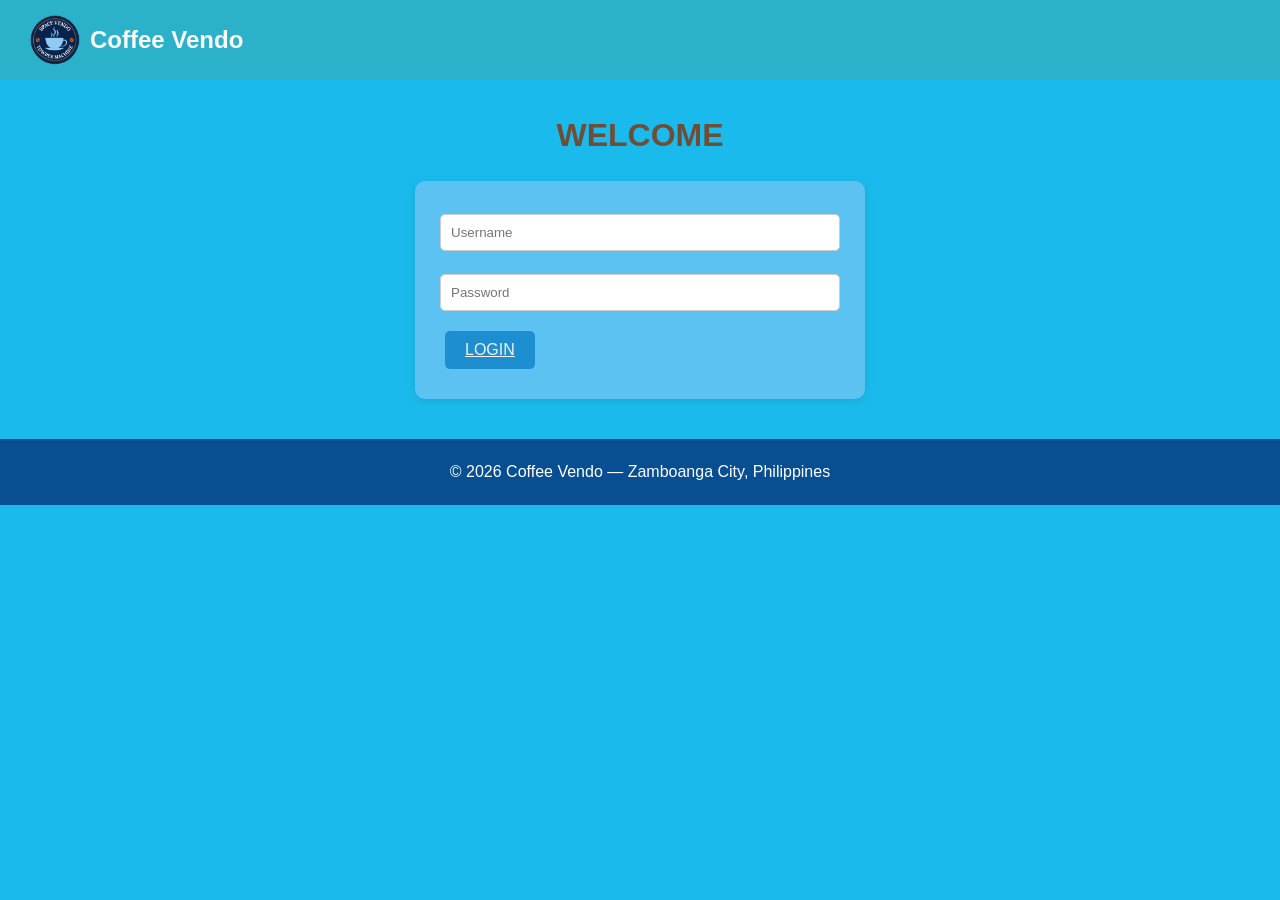
<file: index.html>
<!DOCTYPE html>
<html>
<head>
  <title>Login in Coffee Vendo Machine</title>
  <link rel="stylesheet" href="style.css">
</head>
<body>
  <header>
    <div class="logo">  <img src="logo.png.png" alt="logo"> Coffee Vendo
     
    </div>
    
  </header>

  <main>
    <h1 style="text-align:center;">WELCOME</h1>
    <form>
      <input type="text" name="username" placeholder="Username" required> <!-- 5b -->

      <input type="password" name="password" placeholder="Password" required> <!-- 5b -->

     
      <button type="submit"><a href="home.html" style="color:#f1f1f0;">LOGIN</a></button> 
    
    </form>

  </main>

  <footer>
    &copy; 2026 Coffee Vendo — Zamboanga City, Philippines
  </footer>

  
</body>
</html>
</file>
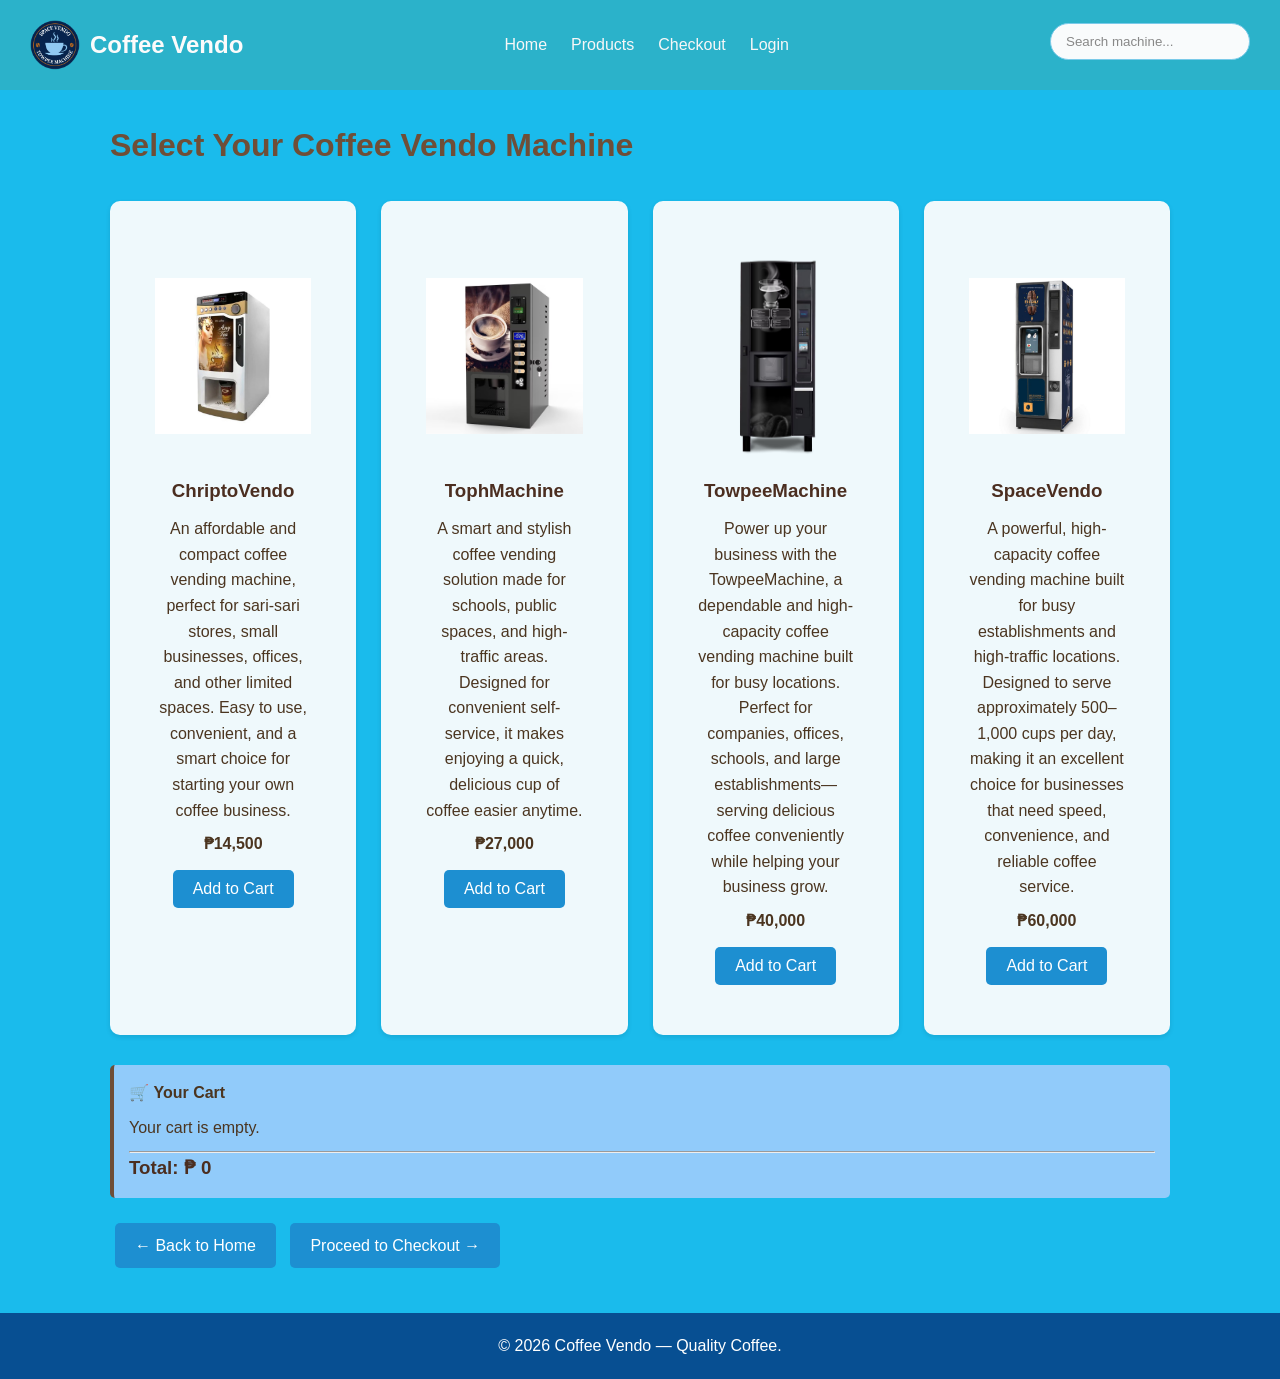
<file: cart.html>
<!DOCTYPE html>
<html>

<head>

  <title>Products — Coffee Vendo</title>

  <link rel="stylesheet" href="style.css">

</head>


<body>


    

  <header>

    <div class="logo">

      <img
        src="logo.png.png"
        alt="logo"
      >

      Coffee Vendo

    </div>


    <nav>

      <a href="home.html">
        Home
      </a>

      <a href="cart.html">
        Products
      </a>

      <a href="checkout.html">
        Checkout
      </a>

      <a href="login.html">
        Login
      </a>

    </nav>


    <!-- SEARCH -->

    <input
      type="text"
      id="searchInput"
      class="search-bar"
      placeholder="Search machine..."
    >

  </header>



       

  <main>


    <h1>
      Select Your Coffee Vendo Machine
    </h1>


         

    <div class="product-grid">


      <!-- PRODUCT 1 -->

      <div class="product-card">

        <img
          src="vendo.jpeg"
          alt="ChriptoVendo"
        >

        <h3>
          ChriptoVendo
        </h3>

        <p>
          An affordable and compact coffee vending machine, perfect for sari-sari stores, small businesses, offices, and other limited spaces. Easy to use, convenient, and a smart choice for starting your own coffee business.
        </p>

        <p>
          <b>₱14,500</b>
        </p>

        <button
          onclick="addToCart('ChriptoVendo', 14500)"
          type="button"
        >
          Add to Cart
        </button>

      </div>



      <!-- PRODUCT 2 -->

      <div class="product-card">

        <img
          src="coin.jpeg.avif"
          alt="TophMachine"
        >

        <h3>
          TophMachine
        </h3>

        <p>
          A smart and stylish coffee vending solution made for schools, public spaces, and high-traffic areas. Designed for convenient self-service, it makes enjoying a quick, delicious cup of coffee easier anytime.
        </p>

        <p>
          <b>₱27,000</b>
        </p>

        <button
          onclick="addToCart('TophMachine', 27000)"
          type="button"
        >
          Add to Cart
        </button>

      </div>



      <!-- PRODUCT 3 -->

      <div class="product-card">

        <img
          src="companyvendo.jpeg.avif"
          alt="TowpeeMachine"
        >

        <h3>
          TowpeeMachine
        </h3>

        <p>
          Power up your business with the TowpeeMachine, a dependable and high-capacity coffee vending machine built for busy locations. Perfect for companies, offices, schools, and large establishments—serving delicious coffee conveniently while helping your business grow.
        </p>

        <p>
          <b>₱40,000</b>
        </p>

        <button
          onclick="addToCart('TowpeeMachine', 40000)"
          type="button"
        >
          Add to Cart
        </button>

      </div>



      <!-- PRODUCT 4 -->

      <div class="product-card">

        <img
          src="SpaceVendo.jpg"
          alt="SpaceVendo"
        >

        <h3>
          SpaceVendo
        </h3>

        <p>
          A powerful, high-capacity coffee vending machine built for busy establishments and high-traffic locations. Designed to serve approximately 500–1,000 cups per day, making it an excellent choice for businesses that need speed, convenience, and reliable coffee service.
        </p>

        <p>
          <b>₱60,000</b>
        </p>

        <button
          onclick="addToCart('SpaceVendo', 60000)"
          type="button"
        >
          Add to Cart
        </button>

      </div>


    </div>




    <div class="dialog">

      🛒 <b>Your Cart</b>


      <div id="cart-items">

      </div>


      <hr>


      <h3>

        Total: ₱

        <span id="cart-total">
          0
        </span>

      </h3>

    </div>



        

    <div class="cart-buttons">

      <a
        href="home.html"
        class="btn"
      >
        ← Back to Home
      </a>


      <a
        href="checkout.html"
        class="btn"
      >
        Proceed to Checkout →
      </a>

    </div>


  </main>




  <footer>

    &copy; 2026 Coffee Vendo —
    Quality Coffee. 
  </footer>




  <script>


    /* =========================
       GET SAVED CART
       ========================= */

    let cart =
      JSON.parse(
        localStorage.getItem("cart")
      ) || [];



    /* =========================
       ADD TO CART
       ========================= */

    function addToCart(name, price) {


      /* CHECK IF PRODUCT ALREADY EXISTS */

      let existingProduct =
        cart.find(
          product =>
            product.name === name
        );


      if (existingProduct) {


        /* INCREASE QUANTITY */

        existingProduct.quantity += 1;


      } else {


        /* ADD NEW PRODUCT */

        cart.push({

          name: name,

          price: price,

          quantity: 1

        });

      }


      /* SAVE CART */

      localStorage.setItem(
        "cart",
        JSON.stringify(cart)
      );


      /* UPDATE DISPLAY */

      displayCart();


      alert(
        name +
        " added to cart!"
      );

    }



    /* =========================
       DISPLAY CART
       ========================= */

    function displayCart() {


      const cartItems =
        document.getElementById(
          "cart-items"
        );


      const cartTotal =
        document.getElementById(
          "cart-total"
        );


      cartItems.innerHTML = "";


      let total = 0;



      /* EMPTY CART */

      if (cart.length === 0) {


        cartItems.innerHTML =
          "<p>Your cart is empty.</p>";


        cartTotal.textContent =
          "0";


        return;

      }



      /* DISPLAY EACH PRODUCT */

      cart.forEach(
        function(product, index) {


          let itemTotal =
            product.price *
            product.quantity;


          total += itemTotal;



          let item =
            document.createElement(
              "div"
            );


          item.className =
            "cart-item";


          item.innerHTML = `

            <p>

              <b>
                ${product.name}
              </b>

              — ₱${product.price.toLocaleString()}

              × ${product.quantity}

              =

              <b>
                ₱${itemTotal.toLocaleString()}
              </b>

              <button
                onclick="removeFromCart(${index})"
                type="button"
              >
                Remove
              </button>

            </p>

          `;


          cartItems.appendChild(
            item
          );

        }
      );



      /* SHOW TOTAL */

      cartTotal.textContent =
        total.toLocaleString();

    }



    /* =========================
       REMOVE PRODUCT
       ========================= */

    function removeFromCart(index) {


      cart.splice(
        index,
        1
      );


      localStorage.setItem(
        "cart",
        JSON.stringify(cart)
      );


      displayCart();

    }



    /* =========================
       SEARCH PRODUCTS
       ========================= */

    function searchProducts() {


      const searchInput =
        document.getElementById(
          "searchInput"
        );


      const searchText =
        searchInput.value
          .trim()
          .toLowerCase();


      const products =
        document.querySelectorAll(
          ".product-card"
        );


      /* EMPTY SEARCH */

      if (searchText === "") {


        products.forEach(
          function(product) {

            product.style.display =
              "";

          }
        );


        return;

      }



      let found = false;



      /* SEARCH EACH PRODUCT */

      products.forEach(
        function(product) {


          const productName =
            product
              .querySelector("h3")
              .textContent
              .toLowerCase();


          const productDescription =
            product
              .querySelector("p")
              .textContent
              .toLowerCase();



          if (
            productName.includes(
              searchText
            )

            ||

            productDescription.includes(
              searchText
            )
          ) {


            product.style.display =
              "";


            found = true;


          } else {


            product.style.display =
              "none";

          }

        }
      );



      /* NO PRODUCT FOUND */

      if (!found) {

        alert(
          'No machine found for "' +
          searchInput.value +
          '".'
        );

      }

    }



    /* =========================
       ENTER KEY SEARCH
       ========================= */

    document
      .getElementById("searchInput")
      .addEventListener(
        "keydown",
        function(event) {


          if (
            event.key === "Enter"
          ) {

            searchProducts();

          }

        }
      );



    /* =========================
       LOAD CART WHEN PAGE OPENS
       ========================= */

    displayCart();


  </script>


</body>

</html>
</file>
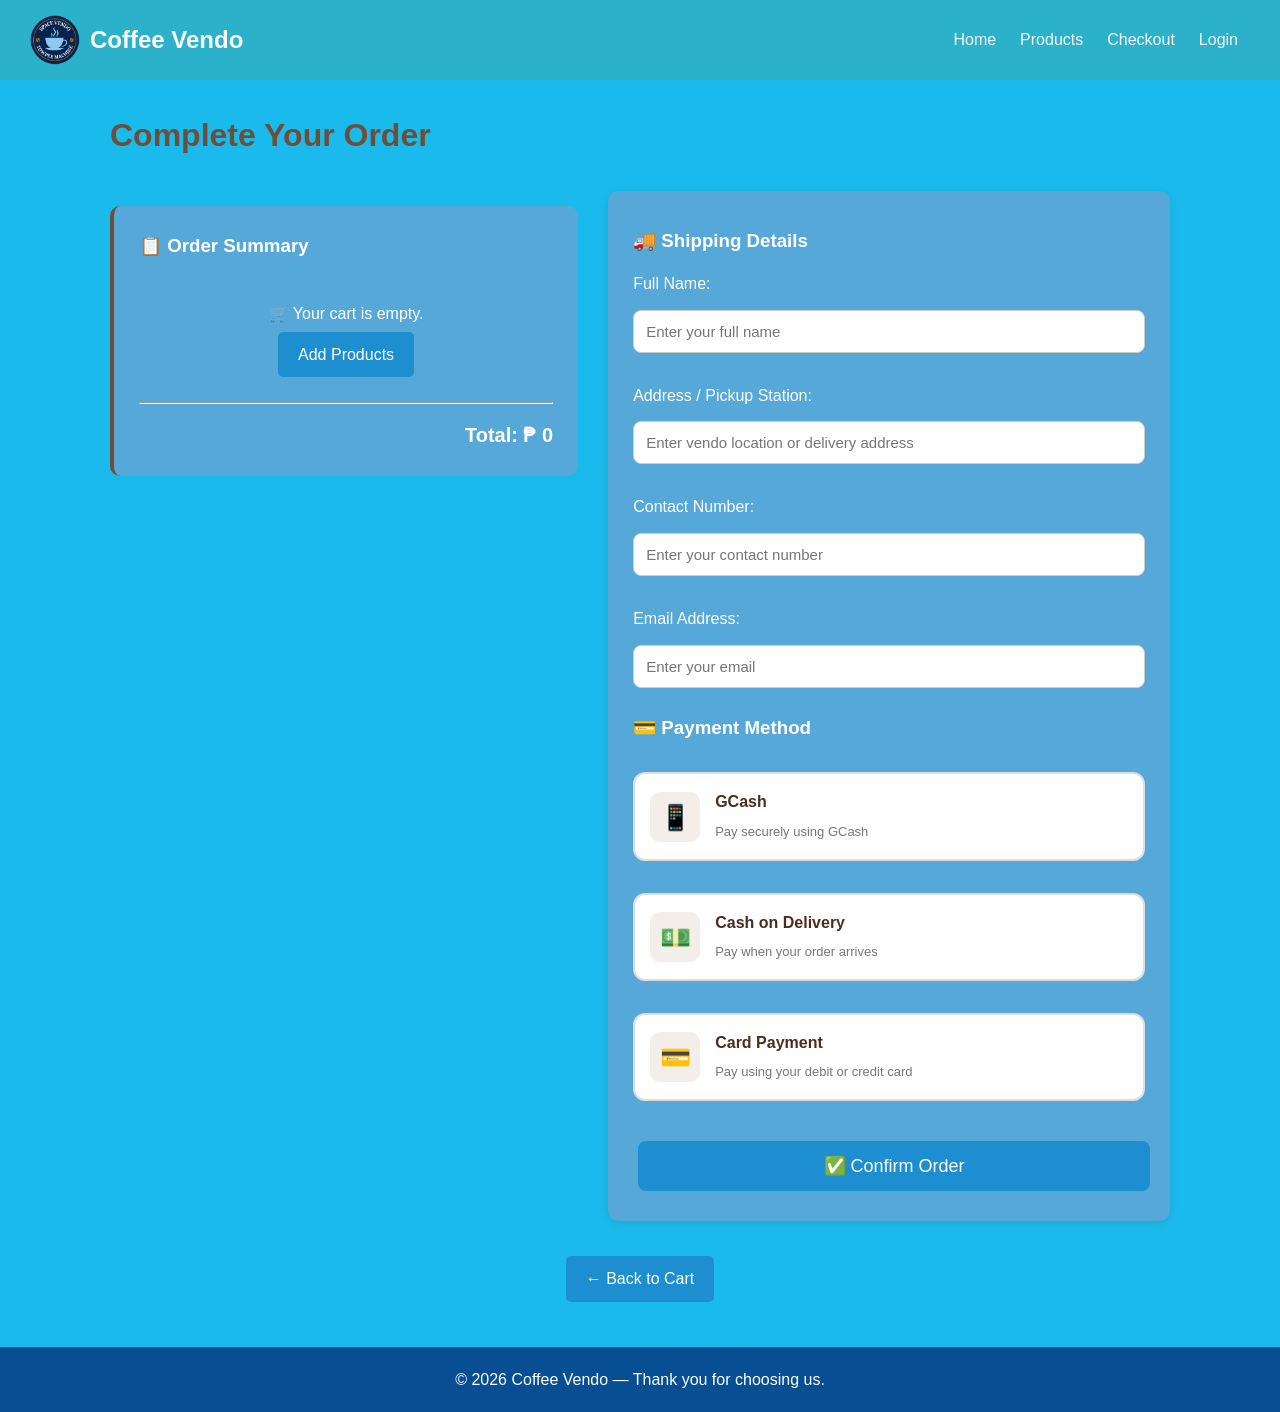
<file: checkout.html>
<!DOCTYPE html>
<html>

<head>

    <title>Checkout — Coffee Vendo</title>

    <link rel="stylesheet" href="style.css">

</head>


<body>


    <!-- =========================
         HEADER
         ========================= -->

    <header>

        <div class="logo"> <img src="logo.png.png" alt="logo"> Coffee Vendo


        </div>


        <nav>

            <a href="home.html">
                Home
            </a>

            <a href="cart.html">
                Products
            </a>

            <a href="checkout.html">
                Checkout
            </a>

            <a href="login.html">
                Login
            </a>

        </nav>

    </header>



    <!-- =========================
         MAIN
         ========================= -->

    <main>

        <h1>
            Complete Your Order
        </h1>


        <!-- =========================
             CHECKOUT TWO COLUMNS
             ========================= -->

        <div class="checkout-container">


            <!-- =========================
                 LEFT SIDE
                 ORDER SUMMARY
                 ========================= -->

            <div class="checkout-left">

                <div class="dialog order-summary">

                    <h3>
                        📋 Order Summary
                    </h3>


                    <div id="order-items">

                        <!-- Products will appear here -->

                    </div>


                    <hr>


                    <div class="order-total">

                        <b>

                            Total: ₱

                            <span id="order-total">
                                0
                            </span>

                        </b>

                    </div>

                </div>

            </div>



            <!-- =========================
                 RIGHT SIDE
                 SHIPPING + PAYMENT
                 ========================= -->

            <div class="checkout-right">


                <form id="checkout-form">


                    <!-- =========================
                         SHIPPING DETAILS
                         ========================= -->

                    <h3>
                        🚚 Shipping Details
                    </h3>


                    <label>
                        Full Name:
                    </label>


                    <input
                        type="text"
                        id="fullname"
                        placeholder="Enter your full name"
                        required
                    >


                    <label>
                        Address / Pickup Station:
                    </label>


                    <input
                        type="text"
                        id="address"
                        placeholder="Enter vendo location or delivery address"
                        required
                    >


                    <label>
                        Contact Number:
                    </label>


                    <input
                        type="tel"
                        id="contact"
                        placeholder="Enter your contact number"
                        required
                    >


                    <label>
                        Email Address:
                    </label>


                    <input
                        type="email"
                        id="email"
                        placeholder="Enter your email"
                        required
                    >



                    <!-- =========================
                         PAYMENT METHOD
                         ========================= -->

                    <h3>
                        💳 Payment Method
                    </h3>


                    <div class="payment-methods">


                        <!-- GCASH -->

                        <label class="payment-option">

                            <input
                                type="radio"
                                name="pay"
                                value="G-cash payment"
                                required
                            >


                            <div class="payment-card">

                                <div class="payment-icon">
                                    📱
                                </div>


                                <div class="payment-info">

                                    <strong>
                                        GCash
                                    </strong>

                                    <small>
                                        Pay securely using GCash
                                    </small>

                                </div>


                                <div class="payment-check">
                                    ✓
                                </div>

                            </div>

                        </label>



                        <!-- CASH ON DELIVERY -->

                        <label class="payment-option">

                            <input
                                type="radio"
                                name="pay"
                                value="Cash on delivery"
                            >


                            <div class="payment-card">

                                <div class="payment-icon">
                                    💵
                                </div>


                                <div class="payment-info">

                                    <strong>
                                        Cash on Delivery
                                    </strong>

                                    <small>
                                        Pay when your order arrives
                                    </small>

                                </div>


                                <div class="payment-check">
                                    ✓
                                </div>

                            </div>

                        </label>



                        <!-- CARD PAYMENT -->

                        <label class="payment-option">

                            <input
                                type="radio"
                                name="pay"
                                value="Card Payment"
                            >


                            <div class="payment-card">

                                <div class="payment-icon">
                                    💳
                                </div>


                                <div class="payment-info">

                                    <strong>
                                        Card Payment
                                    </strong>

                                    <small>
                                        Pay using your debit or credit card
                                    </small>

                                </div>


                                <div class="payment-check">
                                    ✓
                                </div>

                            </div>

                        </label>

                    </div>



                    <!-- CONFIRM ORDER -->

                    <button
                        type="submit"
                        class="confirm-order-button"
                    >
                        ✅ Confirm Order
                    </button>


                </form>

            </div>

        </div>



        <!-- =========================
             SUCCESS MESSAGE
             ========================= -->

        <div
            id="success-message"
            class="success-message"
        >

            <h2>
                ✅ Order Confirmed!
            </h2>


            <p>

                Thank you,

                <b id="customer-name"></b>!

            </p>


            <p>
                Your order has been successfully placed.
            </p>


            <p>
                We will contact you using the information you provided.
            </p>

        </div>



        <!-- =========================
             BACK TO CART
             ========================= -->

        <div class="back-to-cart">

            <a
                href="cart.html"
                class="btn"
            >
                ← Back to Cart
            </a>

        </div>


    </main>



    <!-- =========================
         FOOTER
         ========================= -->

    <footer>

        &copy; 2026 Coffee Vendo —
        Thank you for choosing us. 

    </footer>



    <!-- =========================
         JAVASCRIPT
         ========================= -->

    <script>

        // GET CART

        let cart =
            JSON.parse(
                localStorage.getItem("cart")
            ) || [];



        // DISPLAY ORDER

        function displayOrder() {

            const orderItems =
                document.getElementById(
                    "order-items"
                );


            const orderTotal =
                document.getElementById(
                    "order-total"
                );


            orderItems.innerHTML = "";


            // EMPTY CART

            if (cart.length === 0) {

                orderItems.innerHTML = `

                    <div class="empty-cart">

                        <p>
                            🛒 Your cart is empty.
                        </p>


                        <a
                            href="cart.html"
                            class="btn"
                        >
                            Add Products
                        </a>

                    </div>

                `;


                orderTotal.textContent = "0";

                return;

            }


            let total = 0;


            // DISPLAY PRODUCTS

            cart.forEach(
                function(item) {

                    let itemTotal =
                        item.price *
                        item.quantity;


                    total += itemTotal;


                    let productDiv =
                        document.createElement(
                            "div"
                        );


                    productDiv.className =
                        "order-item";


                    productDiv.innerHTML = `

                        <span>

                            <b>
                                ${item.name}
                            </b>

                            × ${item.quantity}

                        </span>


                        <span>

                            ₱${itemTotal.toLocaleString()}

                        </span>

                    `;


                    orderItems.appendChild(
                        productDiv
                    );

                }
            );


            // DISPLAY TOTAL

            orderTotal.textContent =
                total.toLocaleString();

        }



        // CONFIRM ORDER

        document
            .getElementById("checkout-form")
            .addEventListener(
                "submit",
                function(event) {

                    event.preventDefault();


                    // CHECK CART

                    if (cart.length === 0) {

                        alert(
                            "Your cart is empty. Please add a product first."
                        );

                        return;

                    }


                    // CUSTOMER INFORMATION

                    const fullname =
                        document.getElementById(
                            "fullname"
                        ).value;


                    const address =
                        document.getElementById(
                            "address"
                        ).value;


                    const contact =
                        document.getElementById(
                            "contact"
                        ).value;


                    const email =
                        document.getElementById(
                            "email"
                        ).value;


                    // PAYMENT

                    const selectedPayment =
                        document.querySelector(
                            'input[name="pay"]:checked'
                        );


                    if (!selectedPayment) {

                        alert(
                            "Please select a payment method."
                        );

                        return;

                    }


                    const payment =
                        selectedPayment.value;


                    // CREATE ORDER

                    const order = {

                        customer: {

                            fullname:
                                fullname,

                            address:
                                address,

                            contact:
                                contact,

                            email:
                                email,

                            payment:
                                payment

                        },

                        products:
                            cart,

                        orderDate:
                            new Date()
                                .toLocaleString()

                    };


                    // SAVE ORDER

                    localStorage.setItem(
                        "lastOrder",
                        JSON.stringify(order)
                    );


                    // SHOW CUSTOMER NAME

                    document.getElementById(
                        "customer-name"
                    ).textContent =
                        fullname;


                    // HIDE FORM

                    document.getElementById(
                        "checkout-form"
                    ).style.display =
                        "none";


                    // SHOW SUCCESS

                    document.getElementById(
                        "success-message"
                    ).style.display =
                        "block";


                    // CLEAR CART

                    localStorage.removeItem(
                        "cart"
                    );

                    cart = [];

                }
            );


        // LOAD PRODUCTS

        displayOrder();

    </script>


</body>

</html>
</file>
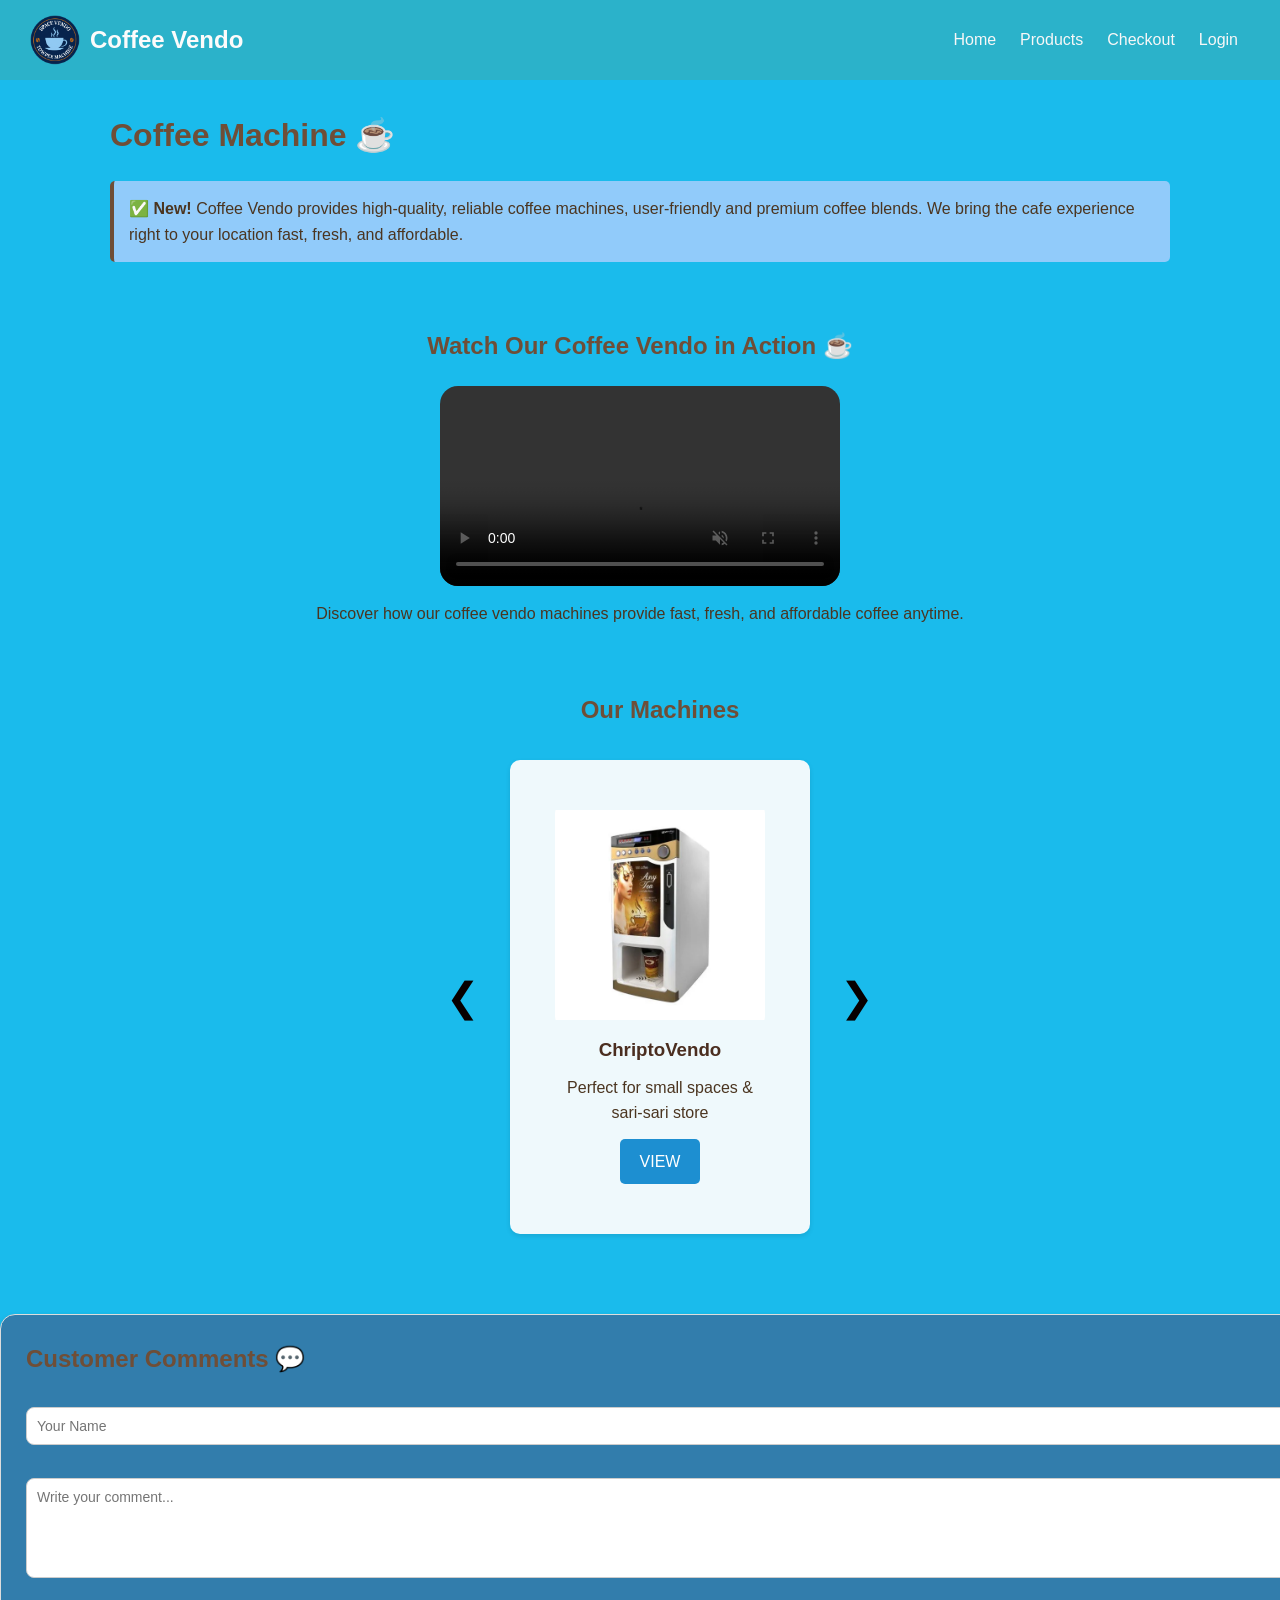
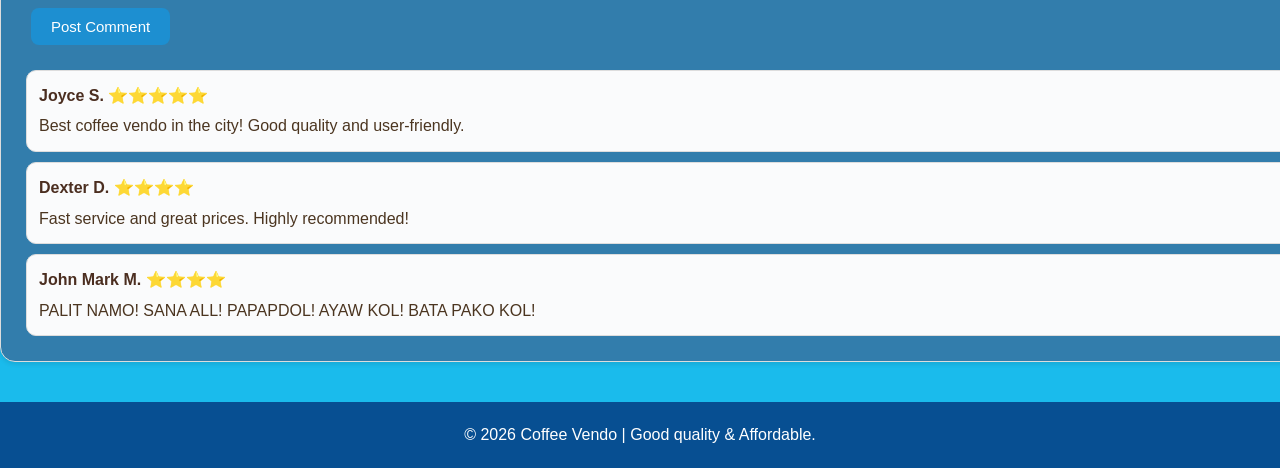
<file: home.html>
<!DOCTYPE html>
<html>

<head>

  <title>Home Coffee Vendo Machine</title>

  <link rel="stylesheet" href="style.css">

</head>


<body>


  

  <header>

    <div class="logo">

      <img src="logo.png.png" alt="Logo">

      Coffee Vendo

    </div>


    <nav>

      <a href="home.html">Home</a>

      <a href="cart.html">Products</a>

      <a href="checkout.html">Checkout</a>

      <a href="login.html">Login</a>


    </nav>


    
  </header>



 

  <main>


    <h1>
      Coffee Machine ☕
    </h1>

    
    <div class="dialog">

      ✅ <b>New!</b>

      Coffee Vendo provides high-quality, reliable coffee machines,
      user-friendly and premium coffee blends. We bring the cafe
      experience right to your location fast, fresh, and affordable.

    </div>

    

<div class="video-section">

  <h2>Watch Our Coffee Vendo in Action ☕</h2>

  <video
    class="coffee-video"
    controls
    autoplay
    muted
    loop
    playsinline
  >
   <source src="coffee-vendo.mp4.mp4" type="video/mp4">
    Your browser does not support the video tag.
  </video>

  <p>
    Discover how our coffee vendo machines provide
    fast, fresh, and affordable coffee anytime.
  </p>

</div>





    
    <div class="machine-comment-container">


      
      <div class="machine-side">

        <h2>
          Our Machines
        </h2>


        <div class="machine-slider">


         
          <button
            class="arrow"
            onclick="previousMachine()"
            type="button"
          >
            ❮
          </button>



          

          <div class="product-card">

            <img
              id="machine-image"
              src="vendo.jpeg"
              alt="ChriptoVendo"
            >


            <h3 id="machine-name">
              ChriptoVendo
            </h3>


            <p id="machine-description">
              Perfect for small spaces & sari-sari store
            </p>


            <a
              href="cart.html"
              class="btn"
            >
              VIEW
            </a>

          </div>



         

          <button
            class="arrow"
            onclick="nextMachine()"
            type="button"
          >
            ❯
          </button>


        </div>

      </div>
      
    </main>





     
       <div class="comment-section">


        <h2>
          Customer Comments 💬
        </h2>


       

        <div class="comment-form">


          <input
            type="text"
            id="comment-name"
            placeholder="Your Name"
          >


          <textarea
            id="comment-text"
            placeholder="Write your comment..."
            rows="4"
          ></textarea>


          <button
            onclick="postComment()"
            type="button"
          >
            Post Comment
          </button>


        </div>



        <!-- COMMENTS -->

        <div id="comments-list">


          <div class="comment">

            <h4>
              Joyce S. ⭐⭐⭐⭐⭐
            </h4>

            <p>
              Best coffee vendo in the city!
              Good quality and user-friendly.
            </p>

          </div>



          <div class="comment">

            <h4>
              Dexter D. ⭐⭐⭐⭐
            </h4>

            <p>
              Fast service and great prices.
              Highly recommended!
            </p>

          </div>

          <div class="comment">

            <h4>
              John Mark M. ⭐⭐⭐⭐
            </h4>

            <p>
              PALIT NAMO! SANA ALL! PAPAPDOL! AYAW KOL! BATA PAKO KOL!
            </p>

          </div>


        </div>


      </div>


    </div>


  



  

  <footer>

    &copy; 2026 Coffee Vendo |
    Good quality & Affordable. 

  </footer>



  

  <script>

    

    const machines = [

      {
        name: "ChriptoVendo",
        image: "vendo.jpeg",
        description: "Perfect for small spaces & sari-sari store"
      },

      {
        name: "TophMachine",
        image: "coin.jpeg.avif",
        description: "Perfect for Public or School spaces"
      },

      {
        name: "TowpeeMachine",
        image: "companyvendo.jpeg.avif",
        description: "Perfect for Company or Huge spaces"
      },

      {
        name: "SpaceVendo",
        image: "SpaceVendo.jpg",
        description: "High-capacity 500-1000 cups a day"
      }

    ];


    let currentMachine = 0;


   

    function showMachine() {

      document.getElementById("machine-image").src =
        machines[currentMachine].image;

      document.getElementById("machine-image").alt =
        machines[currentMachine].name;

      document.getElementById("machine-name").textContent =
        machines[currentMachine].name;

      document.getElementById("machine-description").textContent =
        machines[currentMachine].description;

    }


    

    function nextMachine() {

      currentMachine++;

      if (currentMachine >= machines.length) {

        currentMachine = 0;

      }

      showMachine();

    }


    

    function previousMachine() {

      currentMachine--;

      if (currentMachine < 0) {

        currentMachine = machines.length - 1;

      }

      showMachine();

    }


   

    function searchMachine() {

      const searchInput =
        document.getElementById("searchInput");

      const searchText =
        searchInput.value.trim().toLowerCase();


      /* EMPTY SEARCH */

      if (searchText === "") {

        alert("Please type a machine name.");

        return;

      }


      /* FIND MACHINE */

      const foundIndex =
        machines.findIndex(function(machine) {

          return (

            machine.name
              .toLowerCase()
              .includes(searchText)

            ||

            machine.description
              .toLowerCase()
              .includes(searchText)

          );

        });


      /* MACHINE FOUND */

      if (foundIndex !== -1) {

        currentMachine = foundIndex;

        showMachine();


        /* SCROLL TO MACHINE */

        document
          .getElementById("machine-image")
          .scrollIntoView({

            behavior: "smooth",

            block: "center"

          });

      }


      /* MACHINE NOT FOUND */

      else {

        alert(
          'No machine found for "' +
          searchInput.value +
          '".'
        );

      }

    }


    

    document
      .getElementById("searchInput")
      .addEventListener(
        "keydown",
        function(event) {

          if (event.key === "Enter") {

            searchMachine();

          }

        }
      );


   

    function postComment() {

      const name =
        document
          .getElementById("comment-name")
          .value
          .trim();


      const text =
        document
          .getElementById("comment-text")
          .value
          .trim();


      /* CHECK NAME */

      if (name === "") {

        alert("Please enter your name.");

        return;

      }


      /* CHECK COMMENT */

      if (text === "") {

        alert("Please write a comment.");

        return;

      }


      /* CREATE NEW COMMENT */

      const newComment =
        document.createElement("div");


      newComment.className =
        "comment";


      newComment.innerHTML = `

        <h4>
          ${name} ⭐⭐⭐⭐⭐
        </h4>

        <p>
          ${text}
        </p>

      `;


      /* ADD COMMENT */

      document
        .getElementById("comments-list")
        .appendChild(newComment);


      /* CLEAR INPUTS */

      document
        .getElementById("comment-name")
        .value = "";


      document
        .getElementById("comment-text")
        .value = "";


      alert("Comment posted successfully!");

    }

  </script>


</body>

</html>
</file>
<file: style.css>
* {
  margin: 0;
  padding: 0;
  box-sizing: border-box;
  font-family: Arial, sans-serif;
}




body {
  background-color: #1abbec;
  color: #4b3520;
  line-height: 1.6;
}




header {
  background-color: rgb(43, 178, 202);
  color: rgb(252, 251, 251);
  padding: 15px 30px;

  display: flex;
  justify-content: space-between;
  align-items: center;

  gap: 20px;
}

.logo {
  font-size: 24px;
  font-weight: bold;

  display: flex;
  align-items: center;

  gap: 10px;
}

.logo img {
  height: 50px;
  width: auto;
  object-fit: contain;
}



.video-section {
  text-align: center;
  margin: 40px auto;
  padding: 25px;
  max-width: 900px;
}

.video-section h2 {
  margin-bottom: 20px;
}

.coffee-video {
  width: 100%;
  max-width: 400px;
  border-radius: 18px;
  display: block;
  margin: 0 auto;
}

.video-section p {
  margin-top: 15px;
  font-size: 16px;
}




nav {
  display: flex;
  align-items: center;
  justify-content: center;
  flex-wrap: wrap;
}

nav a {
  color: rgb(248, 247, 247);
  margin: 0 12px;
  text-decoration: none;
  font-weight: 500;
  transition: 0.2s ease;
}

nav a:hover {
  color: #180f05;
}



.search-bar {
  padding: 10px 15px;

  border-radius: 20px;
  border: 1px solid #7acae9;

  width: 200px;

  text-align: left;
  outline: none;

  background-color: rgb(249, 251, 252);
  color: #7e513d;
}

.search-bar:focus {
  border-color: #6f4e37;
  box-shadow: 0 0 5px rgba(111, 78, 55, 0.3);
}

.search-bar::placeholder {
  color: #888;
}




main {
  max-width: 1100px;
  margin: 30px auto;
  padding: 0 20px;
}

h1,
h2 {
  color: #6f4e37;
  margin-bottom: 20px;
}

h3,
h4 {
  color: #4b2e20;
}



button,
.btn {
  background-color: #1d8fd1;
  color: white;

  padding: 10px 20px;

  border: none;
  border-radius: 5px;

  cursor: pointer;

  font-size: 16px;

  text-decoration: none;
  display: inline-block;

  margin: 5px;

  transition: 0.2s ease;
  
}

button:hover,
.btn:hover {
  background-color: #1d8fd1;

  transform: translateY(-10px);

}




.product-grid {
  display: grid;

  grid-template-columns: repeat(4, 1fr);

  gap: 25px;

  margin: 30px 0;
}




.product-card {
  background: rgba(251, 253, 253, 0.95);

  padding: 45px;

  border-radius: 10px;

  text-align: center;

  box-shadow: 0 2px 5px rgba(0, 0, 0, 0.1);

  overflow: hidden;

  width: 100%;
}




.product-card img {
  width: 100%;
  max-width: 100%;

  height: 220px;

  object-fit: contain;
  object-position: center;

  display: block;

  margin: 0 auto 10px;

  border-radius: 8px;
}




.product-card h3 {
  margin-bottom: 10px;
}




.product-card p {
  margin: 8px 0;
}




form {
  background: rgb(91, 194, 241);

  padding: 25px;

  border-radius: 10px;

  max-width: 450px;

  margin: 0 auto;

  box-shadow: 0 2px 8px rgba(0, 0, 0, 0.1);
}

form label {
  display: block;

  margin-top: 15px;
  margin-bottom: 5px;

  font-weight: 500;

  color: white;
}

form h3 {
  color: white;
}




input,
textarea {
  width: 100%;

  padding: 10px;

  margin: 8px 0 15px;

  border: 1px solid #ccc;

  border-radius: 5px;

  outline: none;
}

input:focus,
textarea:focus {
  border-color: #6f4e37;

  box-shadow: 0 0 4px rgba(111, 78, 55, 0.25);
}




.dialog {
  background: #91cbfa;

  border-left: 4px solid #6f4e37;

  padding: 15px;

  margin: 15px 0;

  border-radius: 5px;
}






.machine-comment-container {
  display: flex;

  justify-content: center;
  align-items: flex-start;

  gap: 200px;

  width: 500%;
  
  max-width: 1100px;
  

  margin: 30px auto 50px;
 

}





.machine-side {
  width: 450px;

  text-align: center;
}




.machine-slider {
  display: flex;

  align-items: center;
  justify-content: center;

  gap: 15px;

  margin: 30px auto;
}


/* Machine card */

.machine-slider .product-card {
  width: 300px;

  min-width: 300px;

  text-align: center;

  overflow: hidden;
}


/* Machine image */

.machine-slider .product-card img {
  width: 100%;
  max-width: 100%;

  height: 220px;

  object-fit: contain;
  object-position: center;

  display: block;

  margin: 0 auto 10px;
}




.arrow {
  background: none !important;

  border: none !important;

  color: #070000 !important;

  font-size: 40px;

  cursor: pointer;

  padding: 10px;

  margin: 5px;

  box-shadow: none !important;

  transition: transform 0.2s ease;
}

.arrow:hover {
  background: none !important;

  border: none !important;

  color: #000000 !important;

  box-shadow: none !important;

  transform: scale(1.15);
}

.arrow:focus,
.arrow:active {
  background: none !important;

  border: none !important;

  color: #000000 !important;

  box-shadow: none !important;
}




.comment-section {
  width: 1500px;

  padding: 25px;

  background: #327dac;

  border: 1px solid #ddd;

  border-radius: 15px;

  box-shadow: 0 2px 5px rgba(0, 0, 0, 0.1);


}

.comment-section h2 {
  text-align: flex;

  margin-top: 0;

  margin-bottom: 20px;
}




.comment-form {
  display: flex;

  flex-direction: column;

  gap: 10px;

  margin-bottom: 20px;

  justify-content: center;
}

.comment-form input,
.comment-form textarea {
  width: 100%;

  padding: 10px;

  border: 1px solid #ccc;

  border-radius: 8px;

  box-sizing: border-box;

  font-size: 14px;
}

.comment-form textarea {
  resize: vertical;

  min-height: 100px;
}

.comment-form button {
  width: fit-content;

  padding: 10px 20px;

  border: none;

  border-radius: 8px;

  cursor: pointer;

  font-size: 15px;
}




.comment {
  background: #fafbfc;

  border: 1px solid #ddd;

  border-radius: 10px;

  padding: 12px;

  margin-top: 10px;
}

.comment h4 {
  margin: 0 0 5px;
}

.comment p {
  margin: 0;
}




#cart-items {
  margin-top: 10px;
}

#cart-items p {
  margin: 10px 0;
}

#cart-items button {
  padding: 5px 10px;

  font-size: 13px;

  margin-left: 10px;
}


/* Cart item box */

.cart-item {
  background: #7eb3f0;

  padding: 12px;

  margin: 10px 0;

  border-radius: 10px;

  border: 1px solid #ddd;
}

.cart-item button {
  margin-left: 10px;
}


/* Cart buttons */

.cart-buttons {
  margin-top: 20px;
}




.checkout-container {
  display: grid;

  grid-template-columns: 1fr 1.2fr;

  gap: 30px;

  align-items: start;

  width: 100%;

  max-width: 1100px;

  margin: 30px auto;
}


/* LEFT SIDE */

.checkout-left {
  width: 100%;
}


/* RIGHT SIDE */

.checkout-right {
  width: 100%;
}




.order-summary {
  background: #56a8d8;

  padding: 25px;

  border-radius: 10px;

  min-height: 200px;

  border-left: 4px solid #6f4e37;
}

.order-summary h3 {
  color: white;

  margin-bottom: 20px;
}


/* Individual order */

.order-item {
  display: flex;

  justify-content: space-between;

  align-items: center;

  gap: 15px;

  padding: 12px 0;

  border-bottom: 1px solid rgba(255, 255, 255, 0.4);

  color: white;
}

.order-item:last-child {
  border-bottom: none;
}


/* Total */

.order-total {
  text-align: right;

  font-size: 20px;

  margin-top: 15px;

  color: white;

  font-weight: bold;
}


/* Empty cart */

.empty-cart {
  text-align: center;

  padding: 20px;

  color: white;
}


 

#checkout-form {
  width: 100%;

  max-width: none;

  margin: 0;

  padding: 25px;

  background: #56a8d8;

  border-radius: 10px;

  box-sizing: border-box;

  box-shadow: 0 2px 8px rgba(0, 0, 0, 0.1);
}

#checkout-form h3 {
  color: white;

  margin-top: 10px;

  margin-bottom: 15px;
}

#checkout-form label {
  color: white;
}


/* Checkout inputs */

#checkout-form input[type="text"],
#checkout-form input[type="tel"],
#checkout-form input[type="email"] {
  width: 100%;

  padding: 12px;

  box-sizing: border-box;

  border: 1px solid #ccc;

  border-radius: 8px;

  font-size: 15px;

  background: #ffffff;

  color: #4b2e20;
}

#checkout-form input[type="text"]:focus,
#checkout-form input[type="tel"]:focus,
#checkout-form input[type="email"]:focus {
  outline: none;

  border-color: #6f4e37;

  box-shadow: 0 0 0 2px rgba(111, 78, 55, 0.12);
}




.payment-methods {
  display: flex;

  flex-direction: column;

  gap: 12px;

  margin-top: 15px;

  margin-bottom: 25px;
}

.payment-option {
  position: relative;
}


/* Hide radio button */

.payment-option input[type="radio"] {
  position: absolute;

  opacity: 0;
}


/* Payment card */

.payment-card {
  display: flex;

  align-items: center;

  gap: 15px;

  padding: 15px;

  background: #ffffff;

  border: 2px solid #ddd;

  border-radius: 12px;

  cursor: pointer;

  transition: all 0.2s ease;
}

.payment-card:hover {
  border-color: #0c598b;

  transform: translateY(-10px);

  box-shadow: 0 3px 8px rgba(0, 0, 0, 0.12);
}


/* Selected payment */

.payment-option input[type="radio"]:checked + .payment-card {
  border-color: #6f4e37;

  background: #fff8f1;

  box-shadow: 0 3px 10px rgba(111, 78, 55, 0.2);
}


/* Payment icon */

.payment-icon {
  width: 50px;

  height: 50px;

  min-width: 50px;

  border-radius: 10px;

  display: flex;

  align-items: center;

  justify-content: center;

  font-size: 25px;

  background: #f3eee9;
}


/* Payment information */

.payment-info {
  flex: 1;
}

.payment-info strong {
  display: block;

  font-size: 16px;

  color: #4b2e20;

  margin-bottom: 3px;
}

.payment-info small {
  color: #777;

  font-size: 13px;
}


/* Check mark */

.payment-check {
  font-size: 22px;

  opacity: 0;
}

.payment-option
input[type="radio"]:checked
+ .payment-card
.payment-check {
  opacity: 1;
}




.confirm-order-button {
  width: 100% !important;

  font-size: 18px !important;

  padding: 14px !important;

  margin-top: 10px !important;

  border-radius: 8px !important;
}



#success-message {
  background: #ffffff;

  padding: 30px;

  border-radius: 15px;

  text-align: center;

  max-width: 600px;

  margin: 30px auto;

  box-shadow: 0 2px 8px rgba(0, 0, 0, 0.1);
}

#success-message h2 {
  color: #6f4e37;
}

#customer-name {
  font-weight: bold;

  color: #6f4e37;
}


/* Success message class */

.success-message {
  display: none;

  text-align: center;

  padding: 20px;

  margin-top: 20px;

  background: #d4edda;

  border-radius: 8px;
}




.back-to-cart {
  margin-top: 20px;

  text-align: center;
}




footer {
  background-color: rgb(7, 79, 146);

  color: white;

  text-align: center;

  padding: 20px;

  margin-top: 40px;
}




@media (max-width: 900px) {

  /* Product grid */

  .product-grid {
    grid-template-columns: repeat(2, 1fr);
  }

  /* Checkout */

  .checkout-container {
    grid-template-columns: 1fr;

    gap: 20px;
  }

  .checkout-left,
  .checkout-right {
    width: 100%;
  }

  #checkout-form {
    width: 100%;
  }
}



@media (max-width: 800px) {

  /* Header */

  header {
    flex-direction: column;

    gap: 15px;

    text-align: center;
  }

  /* Navigation */

  nav {
    display: flex;

    flex-wrap: wrap;

    justify-content: center;
  }

  nav a {
    margin: 5px 8px;
  }

  /* Search */

  .search-bar {
    width: 90%;

    max-width: 300px;
  }

  /* Machine + comments */

  .machine-comment-container {
    flex-direction: column;

    align-items: center;

    gap: 30px;
  }

  .machine-side,
  .comment-section {
    width: 90%;

    max-width: 500px;
  }

  /* Machine slider */

  .machine-slider .product-card {
    width: 250px;

    min-width: 250px;
  }

  .machine-slider .product-card img {
    height: 200px;
  }

  /* Product grid */

  .product-grid {
    grid-template-columns: 1fr;
  }

  /* General form */

  form {
    width: 100%;
  }
}




@media (max-width: 600px) {

  main {
    padding: 0 15px;
  }

  /* Product image */

  .product-card img {
    height: 200px;
  }

  /* Checkout */

  #checkout-form {
    padding: 20px;
  }

  /* Payment */

  .payment-card {
    padding: 12px;

    gap: 10px;
  }

  .payment-icon {
    width: 45px;

    height: 45px;

    min-width: 45px;

    font-size: 22px;
  }

  .payment-info strong {
    font-size: 15px;
  }

  .payment-info small {
    font-size: 12px;
  }

  /* Order summary */

  .order-item {
    font-size: 14px;
  }

  .order-total {
    font-size: 18px;
  }

  /* Cart */

  .cart-buttons {
    text-align: center;
  }
}
</file>
